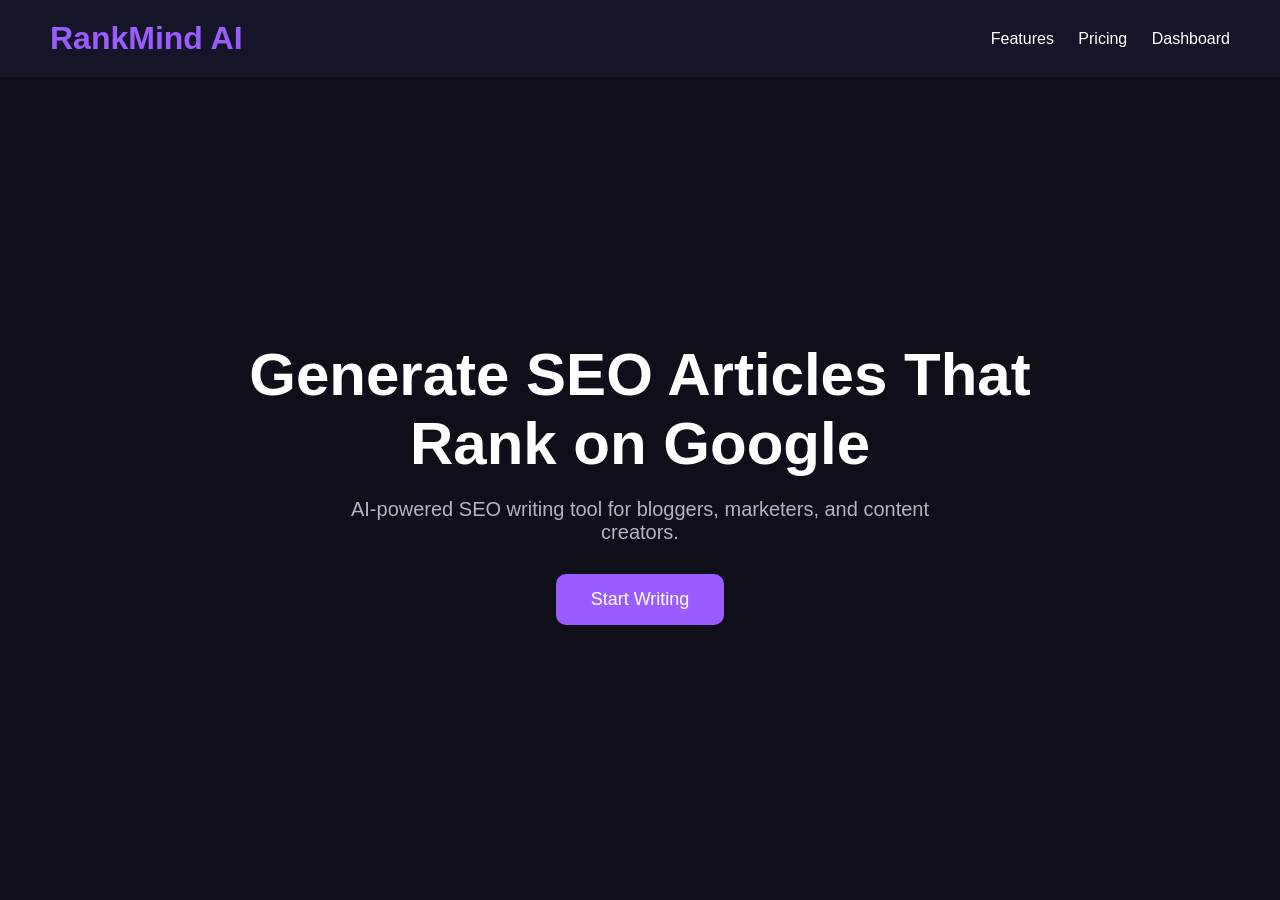
<file: index.html>
<!DOCTYPE html>
<html lang="en">
<head>
  <meta charset="UTF-8" />
  <meta name="viewport" content="width=device-width, initial-scale=1.0"/>
  <title>RankMind AI</title>
  <link rel="stylesheet" href="style.css"/>
</head>
<body>

  <header class="navbar">
    <h1>RankMind AI</h1>

    <nav>
      <a href="#">Features</a>
      <a href="#">Pricing</a>
      <a href="#">Dashboard</a>
    </nav>
  </header>

  <section class="hero">
    <h2>Generate SEO Articles That Rank on Google</h2>

    <p>
      AI-powered SEO writing tool for bloggers,
      marketers, and content creators.
    </p>

    <button>Start Writing</button>
  </section>

</body>
</html>
</file>
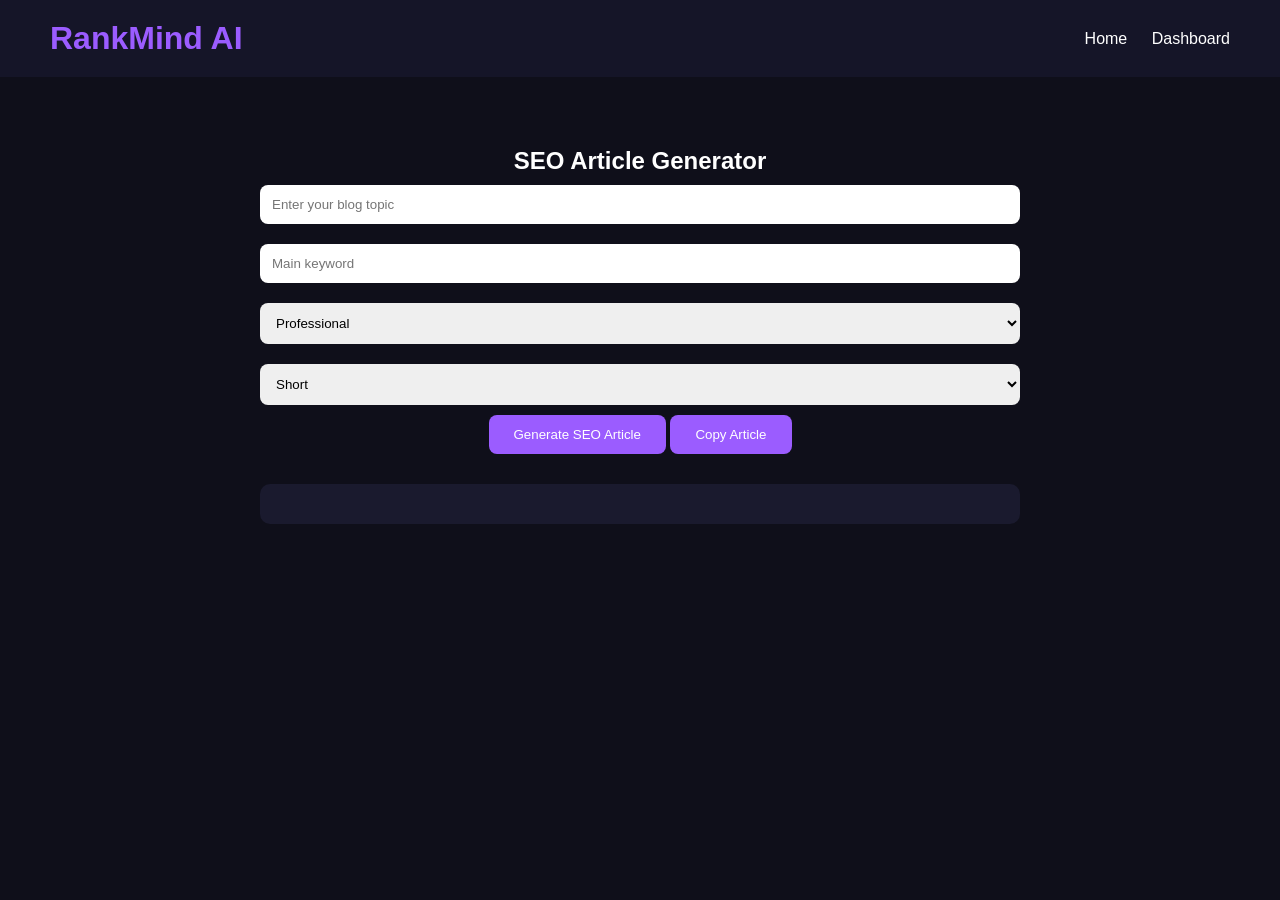
<file: dashboard.html>
<!DOCTYPE html>
<html lang="en">
<head>
  <meta charset="UTF-8">
  <title>RankMind AI Dashboard</title>
  <link rel="stylesheet" href="style.css">
</head>
<body>

<header class="navbar">
  <h1>RankMind AI</h1>
  <nav>
    <a href="index.html">Home</a>
    <a href="dashboard.html">Dashboard</a>
  </nav>
</header>

<div class="dashboard">

  <h2>SEO Article Generator</h2>

  <input id="topic" placeholder="Enter your blog topic">
  <input id="keyword" placeholder="Main keyword">

  <select id="tone">
    <option>Professional</option>
    <option>Friendly</option>
    <option>SEO Optimized</option>
  </select>

  <select id="length">
    <option>Short</option>
    <option>Medium</option>
    <option>Long</option>
  </select>

  <button onclick="generate()">Generate SEO Article</button>

  <button onclick="copyArticle()">
  Copy Article
</button>

<div id="output"></div>

</div>

<script src="app.js"></script>

</body>
    </html>
</file>
<file: style.css>
*{
  margin:0;
  padding:0;
  box-sizing:border-box;
  font-family:Arial, sans-serif;
}

body{
  background:#0f0f1a;
  color:white;
}

.navbar{
  display:flex;
  justify-content:space-between;
  align-items:center;
  padding:20px 50px;
  background:#151528;
}

.navbar h1{
  color:#9b5cff;
}

.navbar nav a{
  color:white;
  text-decoration:none;
  margin-left:20px;
}

.hero{
  height:90vh;
  display:flex;
  flex-direction:column;
  justify-content:center;
  align-items:center;
  text-align:center;
  padding:20px;
}

.hero h2{
  font-size:60px;
  max-width:800px;
  margin-bottom:20px;
}

.hero p{
  color:#b3b3c6;
  max-width:600px;
  margin-bottom:30px;
  font-size:20px;
}

.hero button{
  padding:15px 35px;
  border:none;
  border-radius:10px;
  background:#9b5cff;
  color:white;
  font-size:18px;
  cursor:pointer;
  transition:0.3s;
}
.dashboard{
  max-width:800px;
  margin:50px auto;
  padding:20px;
  text-align:center;
}

.dashboard input,
.dashboard select{
  width:100%;
  padding:12px;
  margin:10px 0;
  border:none;
  border-radius:8px;
}

.dashboard button{
  padding:12px 25px;
  background:#9b5cff;
  border:none;
  color:white;
  cursor:pointer;
  border-radius:8px;
}

#output{
  margin-top:30px;
  text-align:left;
  background:#1a1a2e;
  padding:20px;
  border-radius:10px;
}
</file>
